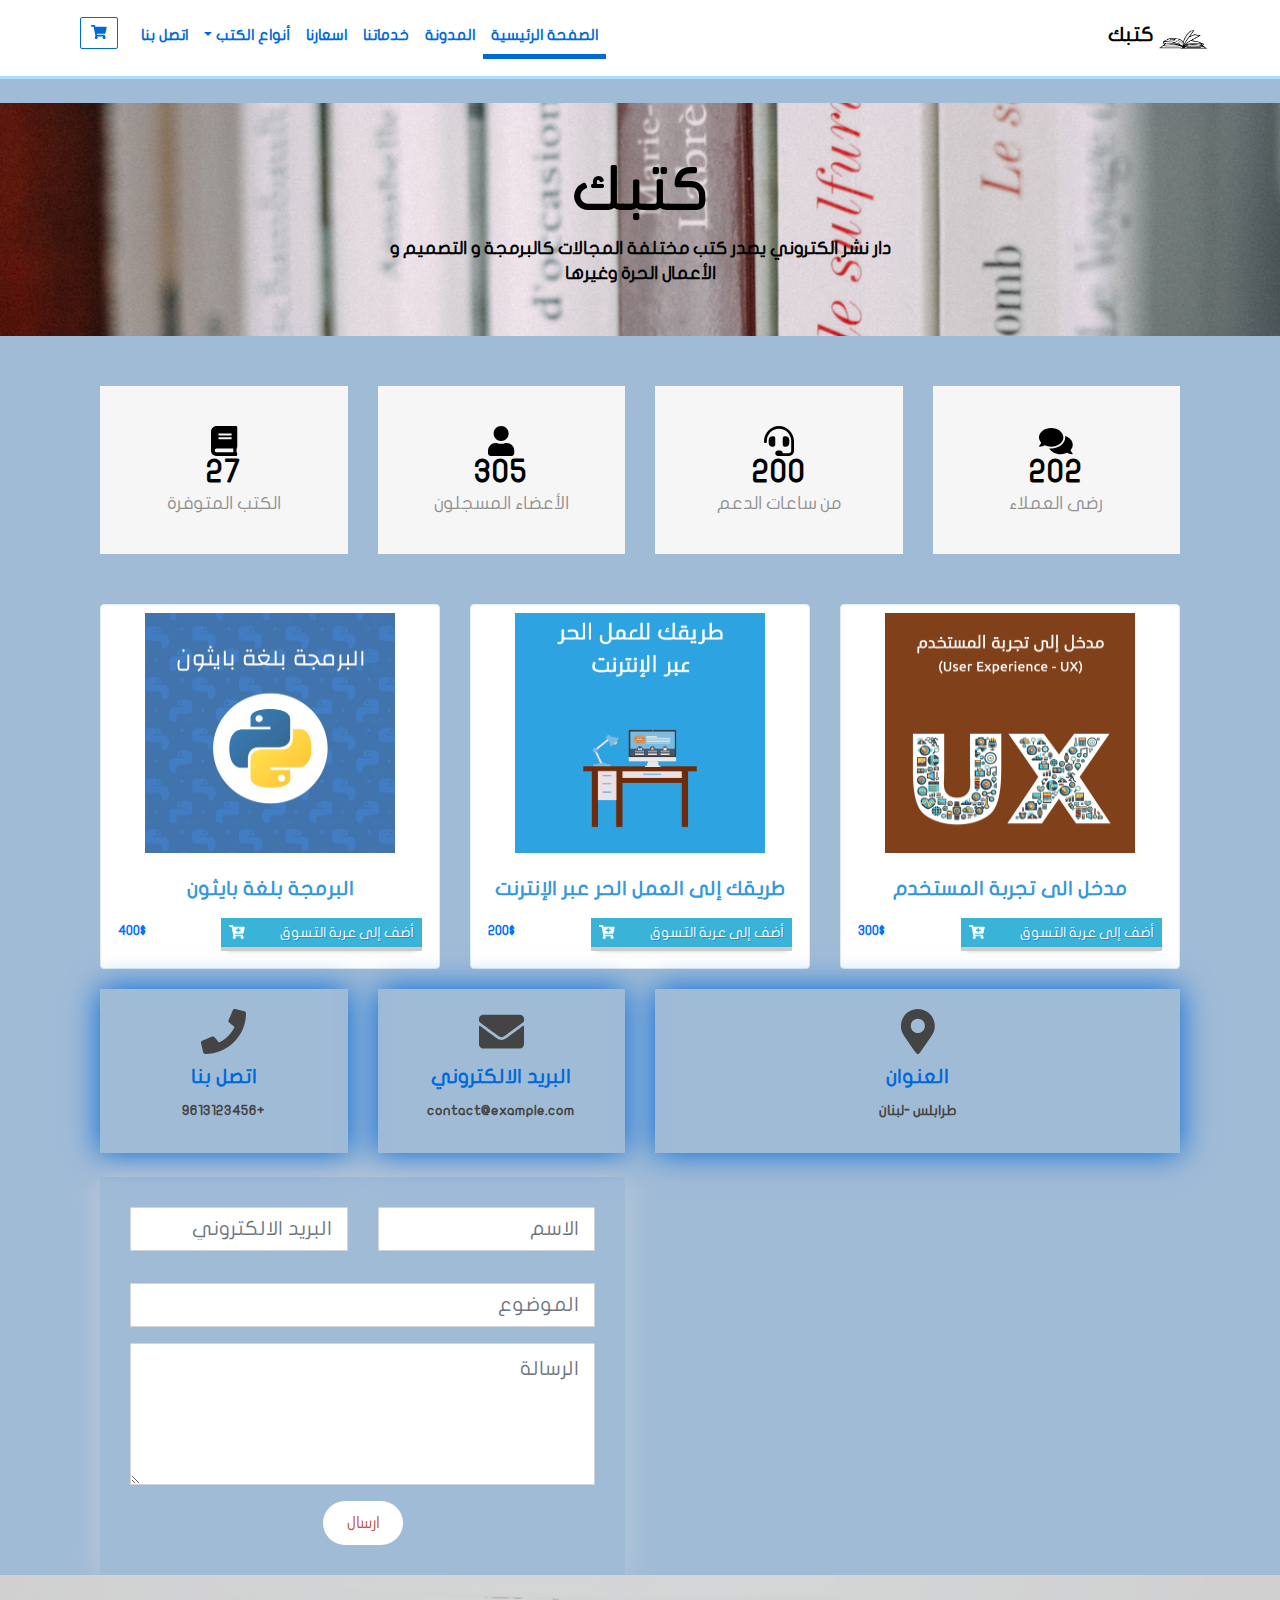
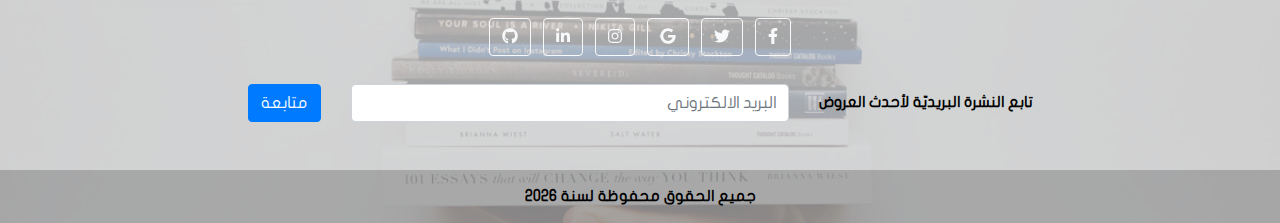
<file: index.html>
<!DOCTYPE html> <html lang="ar" dir="rtl"> <head> <meta charset="UTF-8"> <meta http-equiv="X-UA-Compatible" content="IE=edge"> <meta name="viewport" content="width=device-width,initial-scale=1"> <title>كتبك | الرئيسية</title> <script type="text/html" src="{require('index.js')}"></script> <script defer src="main.js"></script><link href="css/style.css" rel="stylesheet"></head> <body> <div class="container-fluid"> <div class="row"> <nav class="navbar custom-navbar mb-4 navbar-expand-lg"> <div class="container"> <div class="navbar-header"> <button class="navbar-toggler btn btn-icon collapsed" data-toggle="collapse" data-target="#navbar-collapsed-menu"> <i class="fas fa-bars"></i> </button> <a href="./checkout.html" class="navbar-toggler btn btn-icon"> <i class="fas fa-shopping-cart"></i> </a> <a class="navbar-brand pr-0" href="."> <img src="images/logo_Book.png" width="50" alt="دار النشر" class="d-inline-block align-text-top"> كتبك </a> </div> <div class="collapse navbar-collapse" id="navbar-collapsed-menu"> <ul class="navbar-nav mr-auto"> <li class="nav-item active"> <a class="nav-link" href="./index.html">الصفحة الرئيسية</a> </li> <li class="nav-item"> <a class="nav-link" href="#">المدونة</a> </li> <li class="nav-item"> <a class="nav-link" href="#">خدماتنا</a> </li> <li class="nav-item"> <a class="nav-link" href="#">اسعارنا</a> </li> <li class="nav-item dropdown"> <a class="nav-link dropdown-toggle" href="#" id="navbarDropdown" role="button" data-toggle="dropdown" aria-expanded="false">أنواع الكتب</a> <ul class="dropdown-menu custom-dropdown-menu dropdown-menu-right"> <li> <a class="dropdown-item" href="#">التصميم</a> </li> <li> <a class="dropdown-item" href="#">العمل الحر</a> </li> <li> <a class="dropdown-item" href="#">البرمجة</a> </li> </ul> </li> <li class="nav-item"> <a class="nav-link" href="#contact">اتصل بنا</a> </li> <li class="d-none d-lg-block"> <a href="./checkout.html" id="btn-shopping-cart" class="btn btn-icon" title="عربة الشراء" data-toggle="tooltip" data-placement="bottom"> <i class="fas fa-shopping-cart"></i> </a> </li> </ul> </div> </div> </nav> </div> <header class="row text-center"> <div class="page-heading text-center"> <h1> كتبك </h1> <p> دار نشر الكتروني يصدر كتب مختلفة المجالات كالبرمجة و التصميم و الأعمال الحرة وغيرها </p> </div> </header> <div class="container"> <section class="counterbox"> <div class="container"> <div class="row"> <div class="four col-md-3"> <div class="counter-box colored"> <i class="fas fa-comments fa-2x"></i> <span class="counter">2147</span> <p>رضى العملاء</p> </div> </div> <div class="four col-md-3"> <div class="counter-box colored"> <i class="fas fa-headset fa-2x"></i> <span class="counter">2147</span> <p>من ساعات الدعم</p> </div> </div> <div class="four col-md-3"> <div class="counter-box"> <i class="fas fa-user fa-2x"></i> <span class="counter">3275</span> <p>الأعضاء المسجلون</p> </div> </div> <div class="four col-md-3"> <div class="counter-box"> <i class="fas fa-book fa-2x"></i> <span class="counter">289</span> <p>الكتب المتوفرة</p> </div> </div> </div> </div> </section> <section class="product"> <div class="container"> <div class="row"> <div class="col-md-4"> <div class="card custom-thumbnail"> <a href="./book1.html"> <img alt="مدخل الى تجربة المستخدم" src="images/b1-1.png" w-100></a> <div class="card-body"> <h4 class="product-title text-center pb-3"><a href="./book1.html">مدخل الى تجربة المستخدم</a></h4> <div class="price float-left">300$</div> <a href="./checkout.html" class="btn btn-sm btn-info btn-icon btn-cart pull-right"> <i class="fa fa-cart-plus"></i> <span class="float-right">أضف إلى عربة التسوق</span> </a> </div> </div> </div> <div class="col-md-4"> <div class="card custom-thumbnail"> <a href="./book2.html"> <img alt="طريقك إلى العمل الحر عبر الإنترنت" src="images/b2-2.png"></a> <div class="card-body"> <h4 class="product-title text-center pb-3"><a href="./book2.html">طريقك إلى العمل الحر عبر الإنترنت</a></h4> <div class="price float-left">200$</div> <a href="./checkout.html" class="btn btn-sm btn-info btn-icon btn-cart float-right"> <i class="fa fa-cart-plus"></i> <span class="float-right">أضف إلى عربة التسوق</span> </a> </div> </div> </div> <div class="col-md-4"> <div class="card custom-thumbnail"> <a href="#"> <img alt="البرمجة بلغة بايثون" src="images/Python-1.png"></a> <div class="card-body"> <h4 class="product-title text-center pb-3"><a href="#">البرمجة بلغة بايثون</a></h4> <div class="price float-left">400$</div> <a href="./checkout.html" class="btn btn-sm btn-info btn-icon btn-cart pull-right"> <i class="fa fa-cart-plus"></i> <span class="float-right">أضف إلى عربة التسوق</span> </a> </div> </div> </div> </div> </div> </section> <section id="contact" class="contact"> <div class="container"> <div class="row"> <div class="col-lg-6"> <div class="info-box mb-4"> <i class="fas fa-map-marker-alt fa-3x"></i> <h3>العنوان</h3> <p>طرابلس -لبنان</p> </div> </div> <div class="col-lg-3 col-md-6"> <div class="info-box mb-4"> <i class="fas fa-envelope fa-3x"></i> <h3>البريد الالكتروني</h3> <p>contact@example.com</p> </div> </div> <div class="col-lg-3 col-md-6"> <div class="info-box mb-4"> <i class="fas fa-phone fa-3x"></i> <h3>اتصل بنا </h3> <p>+9613123456</p> </div> </div> </div> <div class="row"> <div class="col-lg-6"> <iframe class="mb-4 mb-lg-0" src="https://www.google.com/maps/embed?pb=!1m18!1m12!1m3!1d3291.153994769837!2d35.83423208572577!3d34.422843305558295!2m3!1f0!2f0!3f0!3m2!1i1024!2i768!4f13.1!3m3!1m2!1s0x1521f6b5f2b6d221%3A0x4e72b235bee9317d!2z2K_Yp9ix2KfZhNi02YXYp9mEINmE2YTYt9io2KfYudipINmIINin2YTZhti02LEg2Ygg2KfZhNiq2YjYstmK2Lk!5e0!3m2!1sar!2slb!4v1620160210620!5m2!1sar!2slb" frameborder="0" style="border:0;width:100%;height:384px" allowfullscreen></iframe> </div> <div class="col-lg-6"> <form role="form" class="email-form"> <div class="row"> <div class="col-md-6 form-group"> <input type="text" name="name" class="form-control" id="name" placeholder="الاسم" required> </div> <div class="col-md-6 form-group mt-3 mt-md-0"> <input type="email" class="form-control" name="email" id="email" placeholder="البريد الالكتروني" required> </div> </div> <div class="form-group mt-3"> <input type="text" class="form-control" name="subject" id="subject" placeholder="الموضوع" required> </div> <div class="form-group mt-3"> <textarea class="form-control" name="message" rows="4" placeholder="الرسالة" required></textarea> </div> <div class="text-center"> <button class="btn custom-btn-primary" type="submit">ارسال</button> </div> </form> </div> </div> </div> </section> </div> <footer class="bg-dark text-center row"> <div class="overlay"> <div class="container p-4 pb-0"> <section class="mb-4"> <a class="btn btn-outline-light btn-floating m-1" href="#!" role="button"><i class="fab fa-facebook-f"></i></a> <a class="btn btn-outline-light btn-floating m-1" href="#!" role="button"><i class="fab fa-twitter"></i></a> <a class="btn btn-outline-light btn-floating m-1" href="#!" role="button"><i class="fab fa-google"></i></a> <a class="btn btn-outline-light btn-floating m-1" href="#!" role="button"><i class="fab fa-instagram"></i></a> <a class="btn btn-outline-light btn-floating m-1" href="#!" role="button"><i class="fab fa-linkedin-in"></i></a> <a class="btn btn-outline-light btn-floating m-1" href="#!" role="button"><i class="fab fa-github"></i></a> </section> <section class="text-center"> <form> <div class="row d-flex justify-content-center"> <div class="col-auto"> <p class="pt-2"> <strong>تابع النشرة البريديّة لأحدث العروض</strong> </p> </div> <div class="col-md-5 col-12"> <div class="form-outline mb-4"> <input type="email" id="form-control" class="form-control" placeholder="البريد الالكتروني"/> </div> </div> <div class="col-auto"> <button type="submit" class="btn btn-primary mb-4"> متابعة </button> </div> </div> </form> </section> </div> <div class="text-center p-3" id="copyright" style="background-color:rgba(0,0,0,.2)"> جميع الحقوق محفوظة 2021© <a class="text-dark" href=".">كتبك</a> </div> </div> </footer> </div> </body>  </html>
</file>
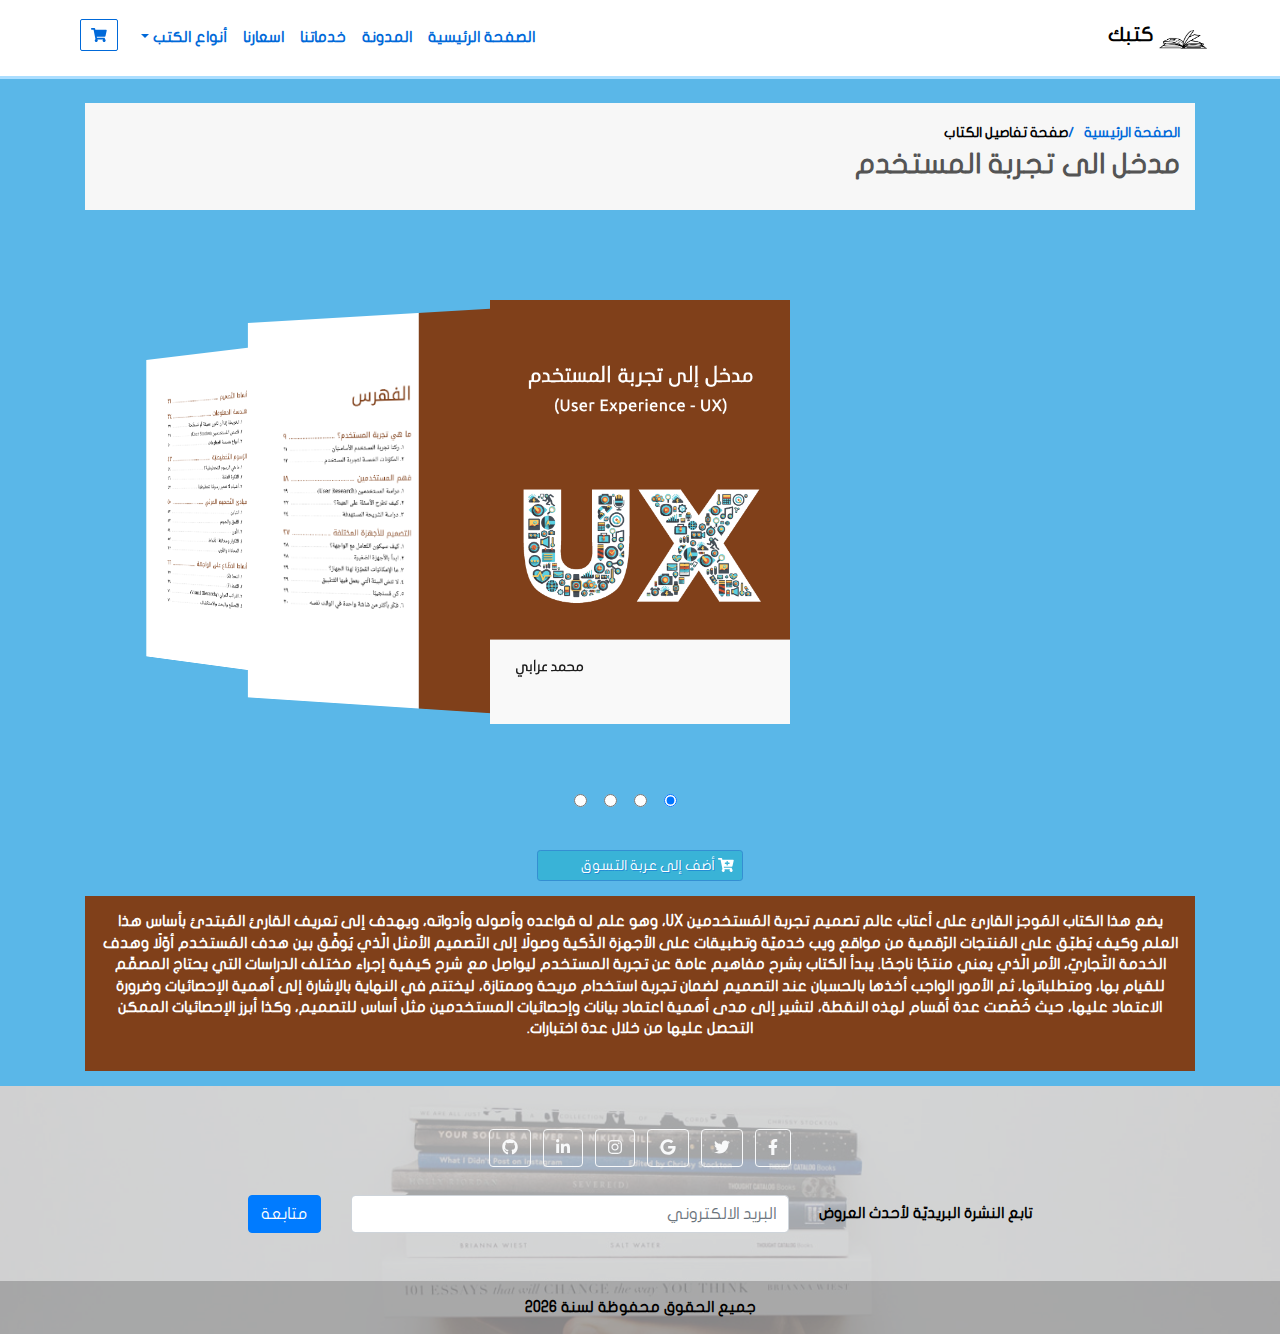
<file: book1.html>
<!DOCTYPE html> <html lang="ar" dir="rtl"> <head> <meta charset="UTF-8"> <meta http-equiv="X-UA-Compatible" content="IE=edge"> <meta name="viewport" content="width=device-width,initial-scale=1"> <title>دار النشر | صفحة الكتاب</title> <script type="text/html" src="{require('index.js')}"></script> <script defer src="main.js"></script><link href="css/style.css" rel="stylesheet"></head> <body class="book-details1"> <div class="container-fluid"> <div class="row"> <nav class="navbar custom-navbar mb-4 navbar-expand-lg"> <div class="container"> <div class="navbar-header"> <button class="navbar-toggler btn btn-icon collapsed" data-toggle="collapse" data-target="#navbar-collapsed-menu"> <i class="fas fa-bars"></i> </button> <a href="./checkout.html" class="navbar-toggler btn btn-icon"> <i class="fas fa-shopping-cart"></i> </a> <a class="navbar-brand pr-0" href="."> <img src="images/logo_Book.png" width="50" alt="دار النشر" class="d-inline-block align-text-top"> كتبك </a> </div> <div class="collapse navbar-collapse" id="navbar-collapsed-menu"> <ul class="navbar-nav mr-auto"> <li class="nav-item"> <a class="nav-link" href="./index.html">الصفحة الرئيسية</a> </li> <li class="nav-item"> <a class="nav-link" href="#">المدونة</a> </li> <li class="nav-item"> <a class="nav-link" href="#">خدماتنا</a> </li> <li class="nav-item"> <a class="nav-link" href="#">اسعارنا</a> </li> <li class="nav-item dropdown"> <a class="nav-link dropdown-toggle" href="#" id="navbarDropdown" role="button" data-toggle="dropdown" aria-expanded="false">أنواع الكتب</a> <ul class="dropdown-menu custom-dropdown-menu dropdown-menu-right"> <li> <a class="dropdown-item" href="#">التصميم</a> </li> <li> <a class="dropdown-item" href="#">العمل الحر</a> </li> <li> <a class="dropdown-item" href="#">البرمجة</a> </li> </ul> </li> <li class="d-none d-lg-block"> <a href="./checkout.html" id="btn-shopping-cart" class="btn btn-icon" title="عربة الشراء" data-toggle="tooltip" data-placement="bottom"> <i class="fas fa-shopping-cart"></i> </a> </li> </ul> </div> </div> </nav> </div> <div class="container"> <section id="breadcrumbs" class="breadcrumbs"> <div class="container m-0"> <ol> <li><a href="index.html">الصفحة الرئيسية</a></li> <li>صفحة تفاصيل الكتاب</li> </ol> <h2>مدخل الى تجربة المستخدم</h2> </div> </section> <div class="carouselbook2" dir="ltr"> <input type="radio" name="position"/> <input type="radio" name="position"/> <input type="radio" name="position"/> <input type="radio" name="position" checked="checked"/> <main id="carousel"> <div class="item"><img src="images/b1-5.png" alt="مدخل الى تجربة المستخدم"></div> <div class="item"><img src="images/b1-4.png" alt="مدخل الى تجربة المستخدم"></div> <div class="item"><img src="images/b1-3.png" alt="مدخل الى تجربة المستخدم"></div> <div class="item"><img src="images/b1-2.png" alt="مدخل الى تجربة المستخدم"></div> <main> </main></main></div> <section> <div class="wp-block-footer text-center"> <a href="./checkout.html" class="btn btn-sm btn-info btn-icon btn-cart pull-right"> <i class="fa fa-cart-plus"></i> <span class="pull-right">أضف إلى عربة التسوق</span> </a> </div> </section> <div class="book-info row col-12 mr-auto text-center"> <p> يضع هذا الكتاب المُوجز القارئ على أعتاب عالم تصميم تجربة المُستخدمين UX، وهو علم له قواعده وأصوله وأدواته، ويهدف إلى تعريف القارئ المُبتدئ بأساس هذا العلم وكيف يُطبّق على المُنتجات الرّقمية من مواقع ويب خدميّة وتطبيقات على الأجهزة الذّكية وصولًا إلى التّصميم الأمثل الّذي يُوفِّق بين هدف المُستخدم أوّلًا وهدف الخدمة التّجاريّ، الأمر الّذي يعني منتجًا ناجحًا. يبدأ الكتاب بشرح مفاهيم عامة عن تجربة المستخدم ليواصِل مع شرح كيفية إجراء مختلف الدراسات التي يحتاج المصمِّم للقيام بها، ومتطلباتها، ثم الأمور الواجب أخذها بالحسبان عند التصميم لضمان تجربة استخدام مريحة وممتازة، ليختتم في النهاية بالإشارة إلى أهمية الإحصائيات وضرورة الاعتماد عليها، حيث خُصّصت عدة أقسام لهذه النقطة، لتشير إلى مدى أهمية اعتماد بيانات وإحصائيات المستخدمين مثل أساس للتصميم، وكذا أبرز الإحصائيات الممكن التحصل عليها من خلال عدة اختبارات. </p> </div> </div> <footer class="bg-dark text-center row"> <div class="overlay"> <div class="container p-4 pb-0"> <section class="mb-4"> <a class="btn btn-outline-light btn-floating m-1" href="#!" role="button"><i class="fab fa-facebook-f"></i></a> <a class="btn btn-outline-light btn-floating m-1" href="#!" role="button"><i class="fab fa-twitter"></i></a> <a class="btn btn-outline-light btn-floating m-1" href="#!" role="button"><i class="fab fa-google"></i></a> <a class="btn btn-outline-light btn-floating m-1" href="#!" role="button"><i class="fab fa-instagram"></i></a> <a class="btn btn-outline-light btn-floating m-1" href="#!" role="button"><i class="fab fa-linkedin-in"></i></a> <a class="btn btn-outline-light btn-floating m-1" href="#!" role="button"><i class="fab fa-github"></i></a> </section> <section class="text-center"> <form> <div class="row d-flex justify-content-center"> <div class="col-auto"> <p class="pt-2"> <strong>تابع النشرة البريديّة لأحدث العروض</strong> </p> </div> <div class="col-md-5 col-12"> <div class="form-outline mb-4"> <input type="email" id="form-control" class="form-control" placeholder="البريد الالكتروني"/> </div> </div> <div class="col-auto"> <button type="submit" class="btn btn-primary mb-4"> متابعة </button> </div> </div> </form> </section> </div> <div class="text-center p-3" id="copyright" style="background-color:rgba(0,0,0,.2)"> جميع الحقوق محفوظة 2021© <a class="text-dark" href=".">كتبك</a> </div> </div> </footer> </div> </body> </html>
</file>
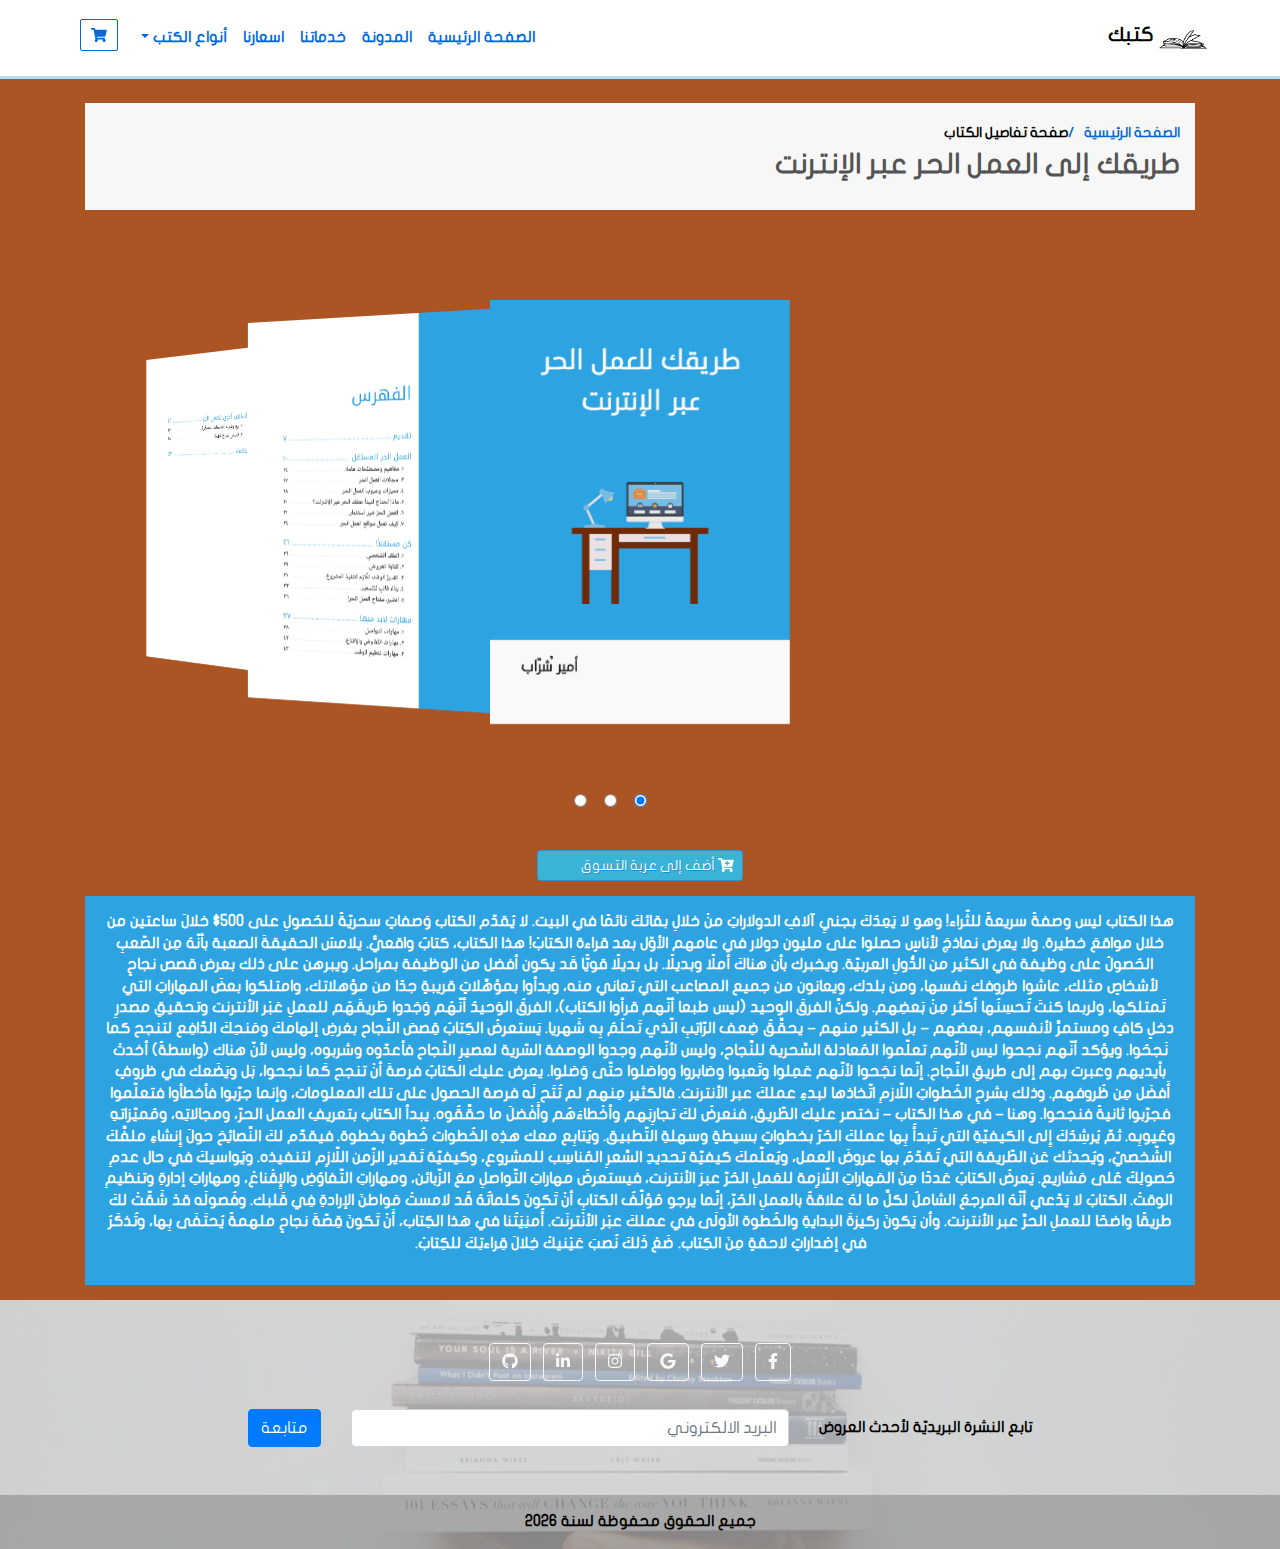
<file: book2.html>
<!DOCTYPE html> <html lang="ar" dir="rtl"> <head> <meta charset="UTF-8"> <meta http-equiv="X-UA-Compatible" content="IE=edge"> <meta name="viewport" content="width=device-width,initial-scale=1"> <title>دار النشر | صفحة الكتاب</title> <script type="text/html" src="{require('index.js')}"></script> <script defer src="main.js"></script><link href="css/style.css" rel="stylesheet"></head> <body class="book-details2"> <div class="container-fluid"> <div class="row"> <nav class="navbar custom-navbar mb-4 navbar-expand-lg"> <div class="container"> <div class="navbar-header"> <button class="navbar-toggler btn btn-icon collapsed" data-toggle="collapse" data-target="#navbar-collapsed-menu"> <i class="fas fa-bars"></i> </button> <a href="./checkout.html" class="navbar-toggler btn btn-icon"> <i class="fas fa-shopping-cart"></i> </a> <a class="navbar-brand pr-0" href="."> <img src="images/logo_Book.png" width="50" alt="دار النشر" class="d-inline-block align-text-top"> كتبك </a> </div> <div class="collapse navbar-collapse" id="navbar-collapsed-menu"> <ul class="navbar-nav mr-auto"> <li class="nav-item"> <a class="nav-link" href="./index.html">الصفحة الرئيسية</a> </li> <li class="nav-item"> <a class="nav-link" href="#">المدونة</a> </li> <li class="nav-item"> <a class="nav-link" href="#">خدماتنا</a> </li> <li class="nav-item"> <a class="nav-link" href="#">اسعارنا</a> </li> <li class="nav-item dropdown"> <a class="nav-link dropdown-toggle" href="#" id="navbarDropdown" role="button" data-toggle="dropdown" aria-expanded="false">أنواع الكتب</a> <ul class="dropdown-menu custom-dropdown-menu dropdown-menu-right"> <li> <a class="dropdown-item" href="#">التصميم</a> </li> <li> <a class="dropdown-item" href="#">العمل الحر</a> </li> <li> <a class="dropdown-item" href="#">البرمجة</a> </li> </ul> </li> <li class="d-none d-lg-block"> <a href="./checkout.html" id="btn-shopping-cart" class="btn btn-icon" title="عربة الشراء" data-toggle="tooltip" data-placement="bottom"> <i class="fas fa-shopping-cart"></i> </a> </li> </ul> </div> </div> </nav> </div> <div class="container"> <section id="breadcrumbs" class="breadcrumbs"> <div class="container"> <ol> <li><a href="index.html">الصفحة الرئيسية</a></li> <li>صفحة تفاصيل الكتاب</li> </ol> <h2>طريقك إلى العمل الحر عبر الإنترنت</h2> </div> </section> <div class="carouselbook2" dir="ltr"> <input type="radio" name="position"/> <input type="radio" name="position"/> <input type="radio" name="position" checked="checked"/> <main id="carousel"> <div class="item"><img src="images/b2-4.png" alt="طريقك إلى العمل الحر عبر الإنترنت"></div> <div class="item"><img src="images/b2-3.png" alt="طريقك إلى العمل الحر عبر الإنترنت"></div> <div class="item"><img src="images/b2-1.png" alt="طريقك إلى العمل الحر عبر الإنترنت"></div> <main> </main></main></div> <section> <div class="wp-block-footer text-center"> <a href="./checkout.html" class="btn btn-sm btn-info btn-icon btn-cart pull-right"> <i class="fa fa-cart-plus"></i> <span class="pull-right">أضف إلى عربة التسوق</span> </a> </div> </section> <div class="book-info row col-12 mr-auto text-center"> <p>هذا الكتاب ليس وصفةً سريعةً للثّراء! وهو لا يَعِدُكَ بجنيِ آلافِ الدولاراتِ منْ خلالِ بقائكَ نائمًا في البيت. لا يُقدّم الكتاب وَصفاتٍ سحريّةً للحُصولِ على 500$ خلالَ ساعتين من خلال مواقعَ خطيرة. ولا يعرض نماذجَ لأناسٍ حصلوا على مليون دولار في عامهم الأوّل بعد قراءة الكتابْ! هذا الكتاب، كتابٌ واقعيٌّ. يلامسُ الحقيقةَ الصعبة بأنّهُ مِن الصّعبِ الحُصولُ على وظيفة في الكثير من الدُّولِ العربيّة. ويخبرك بأن هناكَ أملًا وبديلًا. بل بديلًا قويًّا قَد يكون أفضل من الوظيفة بمراحل. ويبرهن على ذلك بعرض قصص نجاحٍ لأشخاصٍ مثلك، عاشوا ظروفك نفسها، ومن بلدك، ويعانون من جميع المصاعب التي تعاني منه، وبدأوا بمؤهِّلاتٍ قريبةٍ جدًا من مؤهلاتك، وامتلكوا بعضَ المهاراتِ التي تَمتلكها، ولربما كنتَ تُحسِنُها أكثر مِنْ بَعضِهم. ولكنَّ الفرقَ الوحيد (ليس طبعا أنّهم قرأوا الكتاب)، الفرقُ الوَحيدُ أنّهُم وَجَدوا طَريقَهُم للعملِ عَبْر الأنترنت وتحقيقِ مصدرِ دخلٍ كافٍ ومستمرٍّ لأنفسهم، بعضهم – بل الكثير منهم – يحقِّقُ ضِعف الرّاتِبِ الّذي تَحلُمُ بِه شَهريا. يَستعرضُ الكِتابُ قِصصَ النَّجاح بغرضِ إلهامكَ ومَنحِكَ الدَّافِع لتنجح كما نَجحُوا. ويؤكد أنّهم نجحوا ليس لأنّهم تعلّموا المُعادلة السِّحرية للنَّجاح، وليس لأنّهم وجدوا الوصفة السّرية لعصيرِ النّجاح فأعدّوه وشربوه، وليس لأنّ هناك (واسطةً) أخدتْ بأيديهم وعبرت بهم إلى طريقِ النّجاح. إنّما نجَحوا لأنّهم عَمِلوا وتَعبوا وصَابروا وواصَلوا حتّى وَصَلوا. يعرض عليك الكتابُ فرصةَ أنْ تنجح كَما نجحوا، بَل ويَضَعك في ظروفٍ أَفضَل مِن ظُروفهم. وذلك بشرحِ الخُطواتِ اللّازمِ اتّخاذها لبدءِ عملكَ عبر الأنترنت. فالكثير مِنهم لم تُتَح لَه فرصة الحصول على تلك المعلومات، وإنما جرّبوا فأخطأوا فتعلّموا فجرّبوا ثانيةً فنجحوا. وهنا – في هذا الكتاب – نختصر عليك الطّريق، فنعرضُ لكَ تجارِبَهم وأخْطاءَهُم وأَفْضلَ ما حقَّقُوه. يبدأ الكتاب بتعريفِ العمل الحرّ، ومجالاتِه، ومُميّزاتهِ وعُيوبِه. ثمّ يُرشِدُكَ إِلى الكيفيّةِ التي تَبدأُ بِها عملكَ الحُرّ بخطواتٍ بسيطةٍ وسهلةِ التّطبيق. ويُتابِع معك هذِه الخُطوات خُطوة بخطوة. فيقدّم لكَ النَّصائِحَ حولَ إِنشاءِ ملفِّكَ الشّخصيّ، ويُحدثك عَن الطّريقة التي تُقدّمُ بها عروضَ العمل، ويُعلّمكَ كيفيّة تحديدِ السِّعرِ المُناسِب للمشروع، وكيفيّة تَقدير الزّمن اللّازِم لتنفيذه. ويُواسيكَ في حال عدمِ حُصولِكُ عُلى مَشاريع. يَعرضُ الكتابُ عَددًا مِنَ المَهاراتِ اللّازِمة للعَملِ الحُرّ عبرَ الأنترنت، فيستعرضُ مهاراتِ التّواصلِ معَ الزّبائن، ومهاراتِ التّفاوُضِ والإِقْناعْ، ومهاراتِ إدارةِ وتنظيمِ الوقتْ. الكتابُ لا يَدّعي أنّهُ المرجعُ الشاملُ لكلِّ ما لهُ علاقةٌ بالعملِ الحُرّ، إنَّما يرجو مُؤلّفُ الكتابِ أنْ تَكونَ كلماتُهُ قُد لامستْ مَواطنَ الإرادةِ فِي قَلبك. وفُصولَه قدْ شَقّتْ لكَ طريقًا واضحًا للعملِ الحرِّ عبر الأنترنت. وأن يَكونَ ركيزةَ البدايةِ والخُطوة الأولَى في عملكَ عبْر الأنْترنَت. أُمنِيَتُنا في هَذا الكِتاب، أَنْ تَكونَ قِصّةَ نجاحٍ ملهمةً يُحتَفَى بِها، وتُذكَرُ في إصْداراتٍ لاحقةٍ مِنَ الكِتاب. ضَعْ ذَلكَ نُصبَ عَيْنيكْ خِلالَ قِراءتِكَ للكِتابْ.</p> </div> </div> <footer class="bg-dark text-center row"> <div class="overlay"> <div class="container p-4 pb-0"> <section class="mb-4"> <a class="btn btn-outline-light btn-floating m-1" href="#!" role="button"><i class="fab fa-facebook-f"></i></a> <a class="btn btn-outline-light btn-floating m-1" href="#!" role="button"><i class="fab fa-twitter"></i></a> <a class="btn btn-outline-light btn-floating m-1" href="#!" role="button"><i class="fab fa-google"></i></a> <a class="btn btn-outline-light btn-floating m-1" href="#!" role="button"><i class="fab fa-instagram"></i></a> <a class="btn btn-outline-light btn-floating m-1" href="#!" role="button"><i class="fab fa-linkedin-in"></i></a> <a class="btn btn-outline-light btn-floating m-1" href="#!" role="button"><i class="fab fa-github"></i></a> </section> <section class="text-center"> <form> <div class="row d-flex justify-content-center"> <div class="col-auto"> <p class="pt-2"> <strong>تابع النشرة البريديّة لأحدث العروض</strong> </p> </div> <div class="col-md-5 col-12"> <div class="form-outline mb-4"> <input type="email" id="form-control" class="form-control" placeholder="البريد الالكتروني"/> </div> </div> <div class="col-auto"> <button type="submit" class="btn btn-primary mb-4"> متابعة </button> </div> </div> </form> </section> </div> <div class="text-center p-3" id="copyright" style="background-color:rgba(0,0,0,.2)"> جميع الحقوق محفوظة 2021© <a class="text-dark" href=".">كتبك</a> </div> </div> </footer> </div> </body> </html>
</file>
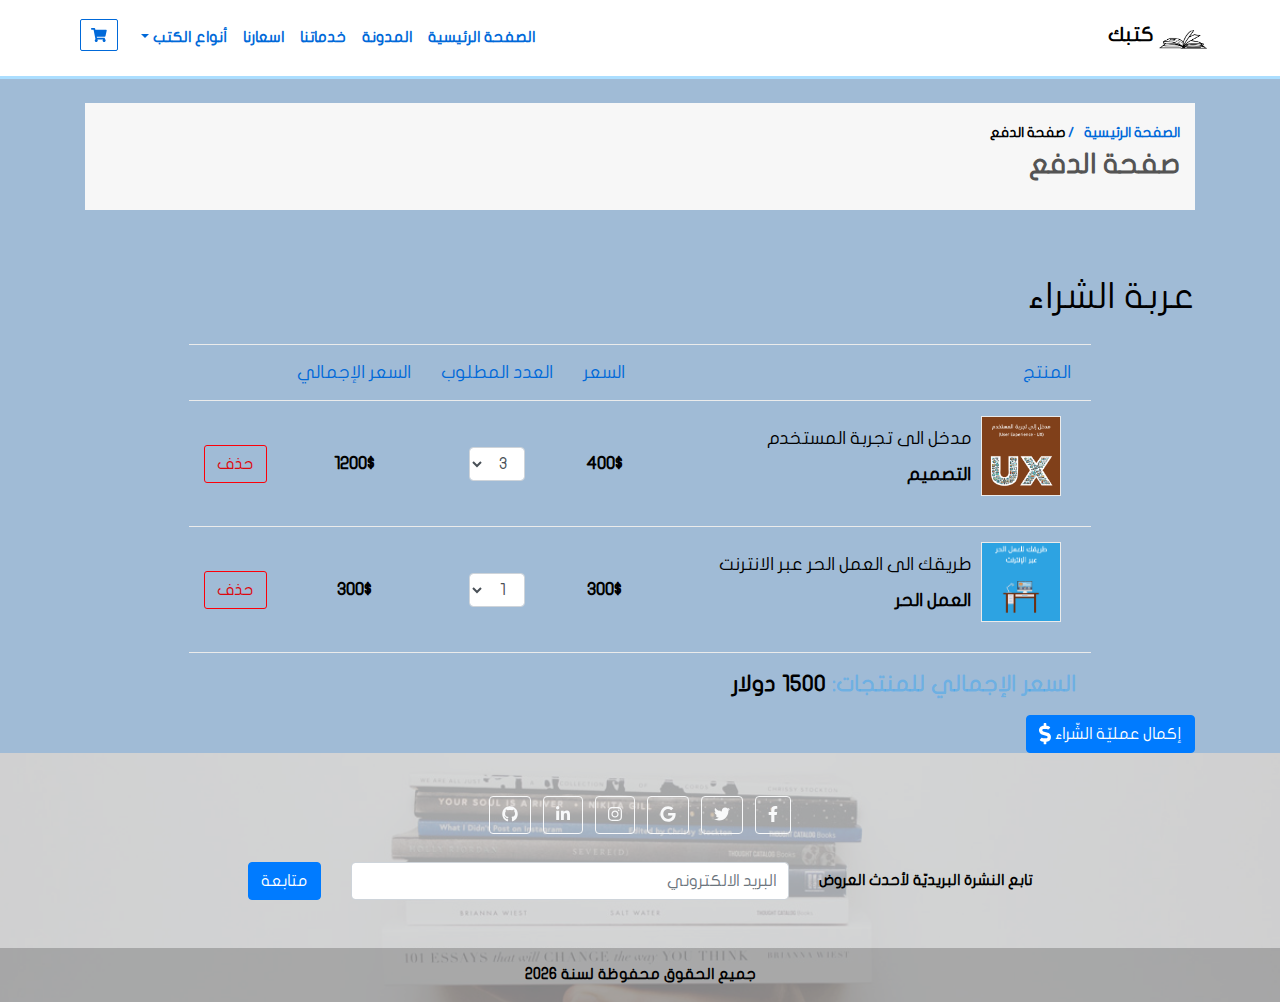
<file: checkout.html>
<!DOCTYPE html> <html lang="ar" dir="rtl"> <head> <meta charset="UTF-8"> <meta http-equiv="X-UA-Compatible" content="IE=edge"> <meta name="viewport" content="width=device-width,initial-scale=1"> <title>دار النشر | صفحة الدفع</title> <script type="text/html" src="{require('index.js')}"></script> <script defer src="main.js"></script><link href="css/style.css" rel="stylesheet"></head> <body> <div class="container-fluid"> <div class="row"> <nav class="navbar custom-navbar mb-4 navbar-expand-lg"> <div class="container"> <div class="navbar-header"> <button class="navbar-toggler btn btn-icon collapsed" data-toggle="collapse" data-target="#navbar-collapsed-menu"> <i class="fas fa-bars"></i> </button> <a href="./checkout.html" class="navbar-toggler btn btn-icon"> <i class="fas fa-shopping-cart"></i> </a> <a class="navbar-brand pr-0" href="."> <img src="images/logo_Book.png" width="50" alt="دار النشر" class="d-inline-block align-text-top"> كتبك </a> </div> <div class="collapse navbar-collapse" id="navbar-collapsed-menu"> <ul class="navbar-nav mr-auto"> <li class="nav-item"> <a class="nav-link" href="./index.html">الصفحة الرئيسية</a> </li> <li class="nav-item"> <a class="nav-link" href="#">المدونة</a> </li> <li class="nav-item"> <a class="nav-link" href="#">خدماتنا</a> </li> <li class="nav-item"> <a class="nav-link" href="#">اسعارنا</a> </li> <li class="nav-item dropdown"> <a class="nav-link dropdown-toggle" href="#" id="navbarDropdown" role="button" data-toggle="dropdown" aria-expanded="false">أنواع الكتب</a> <ul class="dropdown-menu custom-dropdown-menu dropdown-menu-right"> <li> <a class="dropdown-item" href="#">التصميم</a> </li> <li> <a class="dropdown-item" href="#">العمل الحر</a> </li> <li> <a class="dropdown-item" href="#">البرمجة</a> </li> </ul> </li> <li class="d-none d-lg-block"> <a href="./checkout.html" id="btn-shopping-cart" class="btn btn-icon" title="عربة الشراء" data-toggle="tooltip" data-placement="bottom"> <i class="fas fa-shopping-cart"></i> </a> </li> </ul> </div> </div> </nav> </div> <div class="container"> <section id="breadcrumbs" class="breadcrumbs"> <div class="container"> <ol> <li><a href="index.html">الصفحة الرئيسية</a></li> <li> صفحة الدفع</li> </ol> <h2>صفحة الدفع</h2> </div> </section> <div class="borders-between"> <div class="row"> <h1 class="custom-heading col-12">عربة الشراء</h1> <form id="form-checkout" class="col-12"> <table class="custom-table"> <thead> <tr> <th>المنتج</th> <th>السعر</th> <th>العدد المطلوب</th> <th class="hide-on-small">السعر الإجمالي</th> <th></th> </tr> </thead> <tbody> <tr data-product-info data-product-price="400"> <td> <div class="media custom-media"> <img src="images/b1-1.png" alt="كتاب" class="d-none d-md-block"> <div class="media-body"> <h4>مدخل الى تجربة المستخدم</h4> <div class="custom-text-muted"> التصميم </div> </div> </div> </td> <td> 400$ </td> <td> <input name="product1" type="hidden" value="مدخل الى تجربة المستخدم"> <select name="quantity1" class="form-control custom-form-control quantity" data-product-quantity> <option value="1">1</option> <option value="2">2</option> <option value="3" selected="selected">3</option> </select> </td> <td class="total-price-for-product hide-on-small"> 1200$ </td> <td> <button class="btn btn-danger custom-btn custom-btn-danger" data-remove-from-cart> <span class="d-none d-md-block">حذف</span> <i class="far fa-trash-alt d-block d-md-none"></i> </button> </td> </tr> <tr data-product-info data-product-price="300"> <td> <div class="media custom-media"> <img src="images/b2-2.png" alt="طريقك الى العمل الحر عبر الانترنت" class="d-none d-md-block"> <div class="media-body"> <h4>طريقك الى العمل الحر عبر الانترنت</h4> <div class="custom-text-muted"> العمل الحر </div> </div> </div> </td> <td>300$</td> <td> <input name="product2" type="hidden" value="طريقك الى العمل الحر عبر الانترنت"> <select name="quantity2" class="form-control custom-form-control quantity" data-product-quantity> <option value="1">1</option> <option value="2">2</option> <option value="3">3</option> </select> </td> <td class="total-price-for-product hide-on-small"> 300$ </td> <td> <button class="btn btn-danger custom-btn-danger custom-btn" data-remove-from-cart> <span class="d-none d-md-block">حذف</span> <i class="far fa-trash-alt d-block d-md-none"></i> </button> </td> </tr> </tbody> <tfoot> <tr> <td colspan="5" class="total-price"> <span class="custom-text-muted"> <span class="custom-text-muted"> السعر الإجمالي للمنتجات: </span> <span id="total-price-for-all-products">1500</span> دولار </span> </td> </tr> </tfoot> </table> <button type="submit" class="btn btn-primary custom-btn-with-icon"> <span> إكمال عمليّة الشّراء <i class="fas fa-dollar-sign fa-lg"></i> </span> </button> </form> </div> </div> </div> <footer class="bg-dark text-center row"> <div class="overlay"> <div class="container p-4 pb-0"> <section class="mb-4"> <a class="btn btn-outline-light btn-floating m-1" href="#!" role="button"><i class="fab fa-facebook-f"></i></a> <a class="btn btn-outline-light btn-floating m-1" href="#!" role="button"><i class="fab fa-twitter"></i></a> <a class="btn btn-outline-light btn-floating m-1" href="#!" role="button"><i class="fab fa-google"></i></a> <a class="btn btn-outline-light btn-floating m-1" href="#!" role="button"><i class="fab fa-instagram"></i></a> <a class="btn btn-outline-light btn-floating m-1" href="#!" role="button"><i class="fab fa-linkedin-in"></i></a> <a class="btn btn-outline-light btn-floating m-1" href="#!" role="button"><i class="fab fa-github"></i></a> </section> <section class="text-center"> <form> <div class="row d-flex justify-content-center"> <div class="col-auto"> <p class="pt-2"> <strong>تابع النشرة البريديّة لأحدث العروض</strong> </p> </div> <div class="col-md-5 col-12"> <div class="form-outline mb-4"> <input type="email" id="form-control" class="form-control" placeholder="البريد الالكتروني"/> </div> </div> <div class="col-auto"> <button type="submit" class="btn btn-primary mb-4"> متابعة </button> </div> </div> </form> </section> </div> <div class="text-center p-3" id="copyright" style="background-color:rgba(0,0,0,.2)"> جميع الحقوق محفوظة 2021© <a class="text-dark" href=".">كتبك</a> </div> </div> </footer> </div> </body> </html>
</file>
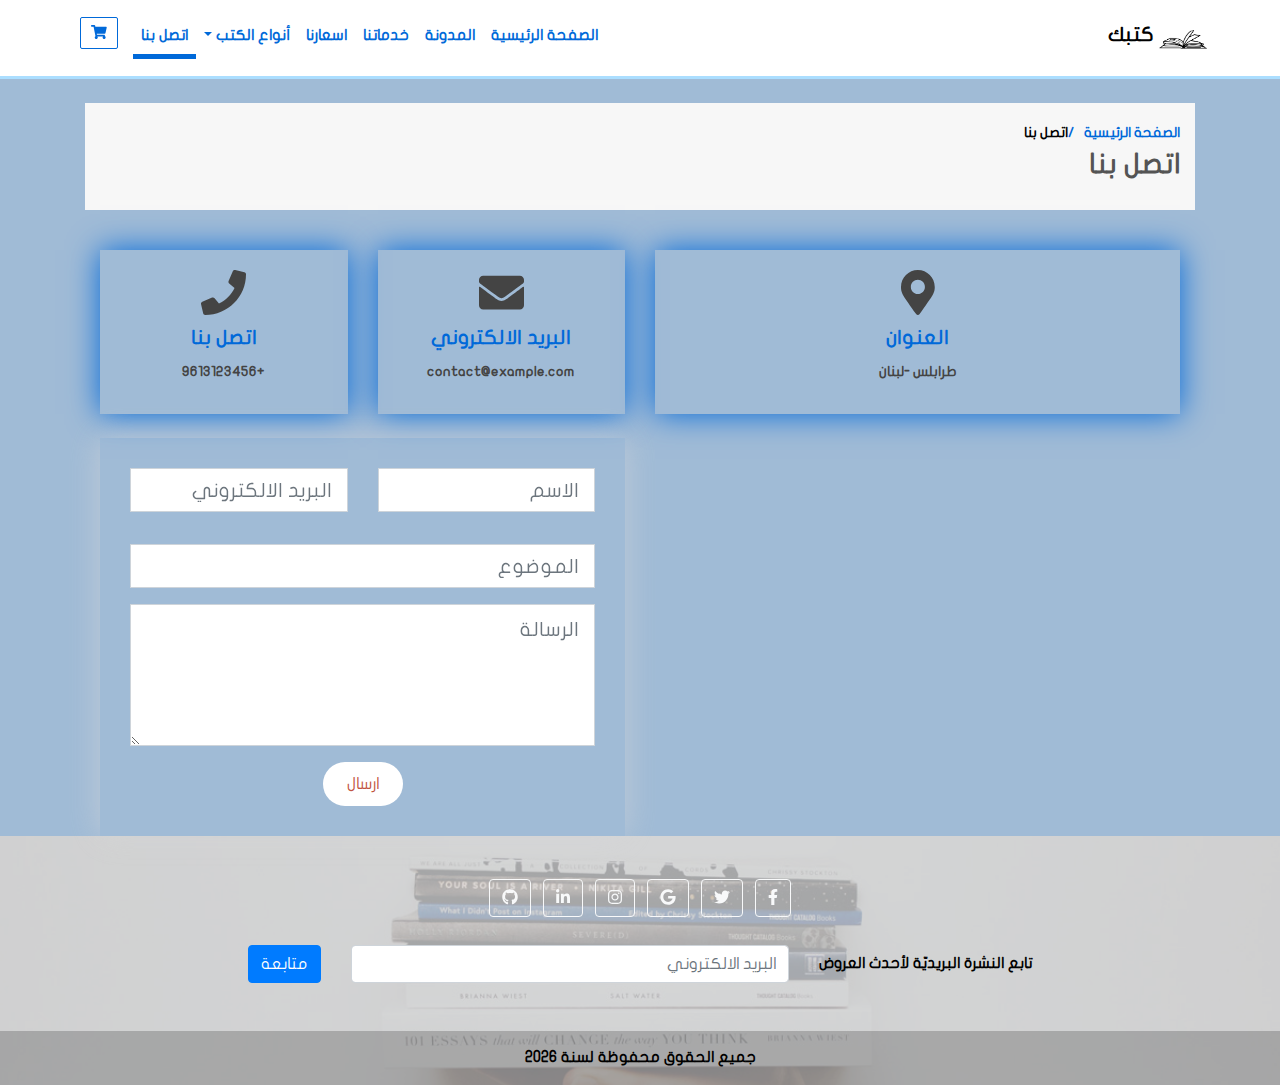
<file: contact.html>
<!DOCTYPE html> <html lang="ar" dir="rtl"> <head> <meta charset="UTF-8"> <meta http-equiv="X-UA-Compatible" content="IE=edge"> <meta name="viewport" content="width=device-width,initial-scale=1"> <title> دار النشر | صفحة التواصل</title> <script type="text/html" src="{require('index.js')}"></script> <script defer src="main.js"></script><link href="css/style.css" rel="stylesheet"></head> <body> <div class="container-fluid"> <div class="row"> <nav class="navbar custom-navbar mb-4 navbar-expand-lg"> <div class="container"> <div class="navbar-header"> <button class="navbar-toggler btn btn-icon collapsed" data-toggle="collapse" data-target="#navbar-collapsed-menu"> <i class="fas fa-bars"></i> </button> <a href="./checkout.html" class="navbar-toggler btn btn-icon"> <i class="fas fa-shopping-cart"></i> </a> <a class="navbar-brand pr-0" href="."> <img src="images/logo_Book.png" width="50" alt="دار النشر" class="d-inline-block align-text-top"> كتبك </a> </div> <div class="collapse navbar-collapse" id="navbar-collapsed-menu"> <ul class="navbar-nav mr-auto"> <li class="nav-item"> <a class="nav-link" href="./index.html">الصفحة الرئيسية</a> </li> <li class="nav-item"> <a class="nav-link" href="#">المدونة</a> </li> <li class="nav-item"> <a class="nav-link" href="#">خدماتنا</a> </li> <li class="nav-item"> <a class="nav-link" href="#">اسعارنا</a> </li> <li class="nav-item dropdown"> <a class="nav-link dropdown-toggle" href="#" id="navbarDropdown" role="button" data-toggle="dropdown" aria-expanded="false">أنواع الكتب</a> <ul class="dropdown-menu custom-dropdown-menu dropdown-menu-right"> <li> <a class="dropdown-item" href="#">التصميم</a> </li> <li> <a class="dropdown-item" href="#">العمل الحر</a> </li> <li> <a class="dropdown-item" href="#">البرمجة</a> </li> </ul> </li> <li class="nav-item active"> <a class="nav-link" href="./contact.html">اتصل بنا</a> </li> <li class="d-none d-lg-block"> <a href="./checkout.html" id="btn-shopping-cart" class="btn btn-icon" title="عربة الشراء" data-toggle="tooltip" data-placement="bottom"> <i class="fas fa-shopping-cart"></i> </a> </li> </ul> </div> </div> </nav> </div> <div class="container"> <section id="breadcrumbs" class="breadcrumbs"> <div class="container"> <ol> <li><a href="index.html">الصفحة الرئيسية</a></li> <li>اتصل بنا</li> </ol> <h2>اتصل بنا</h2> </div> </section> <section id="contact" class="contact"> <div class="container"> <div class="row"> <div class="col-lg-6"> <div class="info-box mb-4"> <i class="fas fa-map-marker-alt fa-3x"></i> <h3>العنوان</h3> <p>طرابلس -لبنان</p> </div> </div> <div class="col-lg-3 col-md-6"> <div class="info-box mb-4"> <i class="fas fa-envelope fa-3x"></i> <h3>البريد الالكتروني</h3> <p>contact@example.com</p> </div> </div> <div class="col-lg-3 col-md-6"> <div class="info-box mb-4"> <i class="fas fa-phone fa-3x"></i> <h3>اتصل بنا </h3> <p>+9613123456</p> </div> </div> </div> <div class="row"> <div class="col-lg-6"> <iframe class="mb-4 mb-lg-0" src="https://www.google.com/maps/embed?pb=!1m18!1m12!1m3!1d3291.153994769837!2d35.83423208572577!3d34.422843305558295!2m3!1f0!2f0!3f0!3m2!1i1024!2i768!4f13.1!3m3!1m2!1s0x1521f6b5f2b6d221%3A0x4e72b235bee9317d!2z2K_Yp9ix2KfZhNi02YXYp9mEINmE2YTYt9io2KfYudipINmIINin2YTZhti02LEg2Ygg2KfZhNiq2YjYstmK2Lk!5e0!3m2!1sar!2slb!4v1620160210620!5m2!1sar!2slb" frameborder="0" style="border:0;width:100%;height:384px" allowfullscreen></iframe> </div> <div class="col-lg-6"> <form role="form" class="email-form"> <div class="row"> <div class="col-md-6 form-group"> <input type="text" name="name" class="form-control" id="name" placeholder="الاسم" required> </div> <div class="col-md-6 form-group mt-3 mt-md-0"> <input type="email" class="form-control" name="email" id="email" placeholder="البريد الالكتروني" required> </div> </div> <div class="form-group mt-3"> <input type="text" class="form-control" name="subject" id="subject" placeholder="الموضوع" required> </div> <div class="form-group mt-3"> <textarea class="form-control" name="message" rows="4" placeholder="الرسالة" required></textarea> </div> <div class="text-center"> <button class="btn custom-btn-primary" type="submit">ارسال</button> </div> </form> </div> </div> </div> </section> </div> <footer class="bg-dark text-center row"> <div class="overlay"> <div class="container p-4 pb-0"> <section class="mb-4"> <a class="btn btn-outline-light btn-floating m-1" href="#!" role="button"><i class="fab fa-facebook-f"></i></a> <a class="btn btn-outline-light btn-floating m-1" href="#!" role="button"><i class="fab fa-twitter"></i></a> <a class="btn btn-outline-light btn-floating m-1" href="#!" role="button"><i class="fab fa-google"></i></a> <a class="btn btn-outline-light btn-floating m-1" href="#!" role="button"><i class="fab fa-instagram"></i></a> <a class="btn btn-outline-light btn-floating m-1" href="#!" role="button"><i class="fab fa-linkedin-in"></i></a> <a class="btn btn-outline-light btn-floating m-1" href="#!" role="button"><i class="fab fa-github"></i></a> </section> <section class="text-center"> <form> <div class="row d-flex justify-content-center"> <div class="col-auto"> <p class="pt-2"> <strong>تابع النشرة البريديّة لأحدث العروض</strong> </p> </div> <div class="col-md-5 col-12"> <div class="form-outline mb-4"> <input type="email" id="form-control" class="form-control" placeholder="البريد الالكتروني"/> </div> </div> <div class="col-auto"> <button type="submit" class="btn btn-primary mb-4"> متابعة </button> </div> </div> </form> </section> </div> <div class="text-center p-3" id="copyright" style="background-color:rgba(0,0,0,.2)"> جميع الحقوق محفوظة 2021© <a class="text-dark" href=".">كتبك</a> </div> </div> </footer> </div> </body> </html>
</file>
